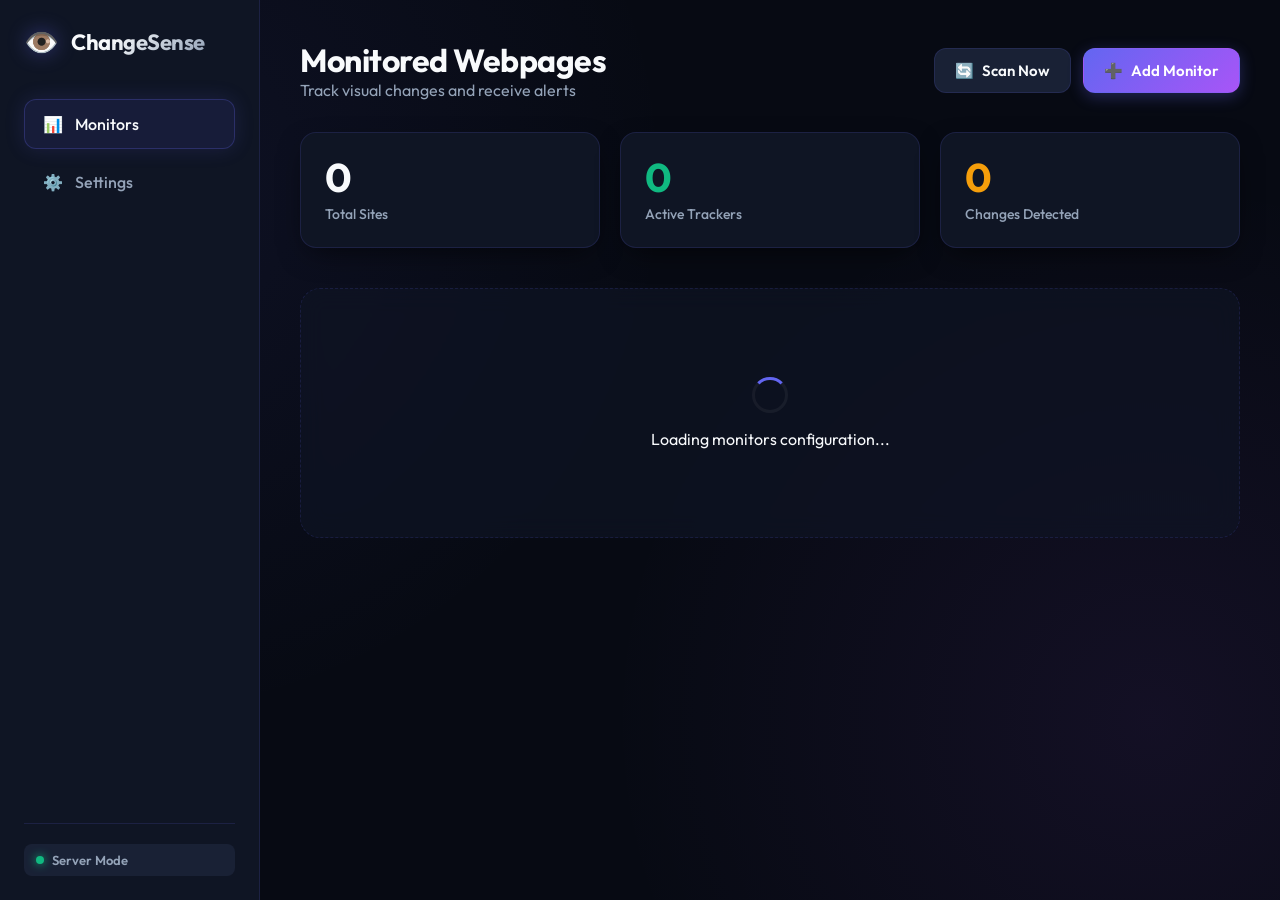
<file: index.html>
<!DOCTYPE html>
<html lang="en">
<head>
  <meta charset="UTF-8">
  <meta name="viewport" content="width=device-width, initial-scale=1.0">
  <title>ChangeSense // Webpage Change Tracker</title>
  <link rel="preconnect" href="https://fonts.googleapis.com">
  <link rel="preconnect" href="https://fonts.gstatic.com" crossorigin>
  <link href="https://fonts.googleapis.com/css2?family=Outfit:wght@300;400;500;600;700&family=JetBrains+Mono:wght@400;500&display=swap" rel="stylesheet">
  <link rel="stylesheet" href="style.css">
  <link rel="icon" href="data:image/svg+xml,<svg xmlns=%22http://www.w3.org/2000/svg%22 viewBox=%220 0 100 100%22><text y=%22.9em%22 font-size=%2290%22>👁️</text></svg>">
</head>
<body>

  <!-- App Shell Container -->
  <div class="app-container">
    
    <!-- Sidebar Navigation -->
    <aside class="app-sidebar">
      <div class="sidebar-brand">
        <span class="logo-eye">👁️</span>
        <span class="logo-text">ChangeSense</span>
      </div>
      
      <nav class="sidebar-nav">
        <button id="nav-monitors" class="nav-item active" onclick="switchTab('monitors')">
          <span class="nav-icon">📊</span> Monitors
        </button>
        <button id="nav-settings" class="nav-item" onclick="switchTab('settings')">
          <span class="nav-icon">⚙️</span> Settings
        </button>
      </nav>

      <div class="sidebar-footer">
        <div class="mode-indicator" id="mode-badge">
          <span class="status-dot green"></span> Server Mode
        </div>
        <div class="github-repo-link" id="github-info-block" style="display: none;">
          <a href="#" id="github-repo-anchor" target="_blank" class="repo-badge">🔗 github-repo</a>
        </div>
      </div>
    </aside>

    <!-- Main Content Area -->
    <main class="app-main">
      
      <!-- Top Header -->
      <header class="app-header">
        <div class="header-info">
          <h1 id="page-title">Monitored Webpages</h1>
          <p id="page-subtitle" class="text-muted">Track visual changes and receive alerts</p>
        </div>
        
        <div class="header-actions">
          <button id="btn-trigger-all" class="btn btn-secondary" onclick="triggerAllChecks()">
            <span class="icon">🔄</span> Scan Now
          </button>
          <button id="btn-add-monitor" class="btn btn-primary" onclick="openMonitorModal()">
            <span class="icon">➕</span> Add Monitor
          </button>
        </div>
      </header>

      <!-- Panel: Monitors List (Default) -->
      <section id="panel-monitors" class="app-panel active">
        <!-- Dashboard Stats Row -->
        <div class="stats-row">
          <div class="stat-card">
            <div class="stat-value" id="stat-total">0</div>
            <div class="stat-label">Total Sites</div>
          </div>
          <div class="stat-card">
            <div class="stat-value text-success" id="stat-active">0</div>
            <div class="stat-label">Active Trackers</div>
          </div>
          <div class="stat-card">
            <div class="stat-value text-warning" id="stat-changes">0</div>
            <div class="stat-label">Changes Detected</div>
          </div>
        </div>

        <!-- Grid of Monitored Pages -->
        <div class="monitors-grid" id="monitors-list">
          <div class="empty-state" id="empty-state-loader">
            <div class="spinner"></div>
            <p>Loading monitors configuration...</p>
          </div>
        </div>
      </section>

      <!-- Panel: Configuration / SMTP Settings -->
      <section id="panel-settings" class="app-panel">
        <div class="settings-grid">
          
          <!-- Email / SMTP Settings -->
          <div class="settings-card">
            <div class="card-header">
              <h2>📬 Email SMTP Configurations</h2>
              <p class="text-muted">Set up credentials to receive change notifications automatically</p>
            </div>
            <form id="form-settings" onsubmit="saveSettings(event)" class="settings-form">
              <div class="form-row">
                <div class="form-group">
                  <label for="smtp_host">SMTP Server Host</label>
                  <input type="text" id="smtp_host" placeholder="smtp.gmail.com" required>
                </div>
                <div class="form-group">
                  <label for="smtp_port">SMTP Port</label>
                  <input type="number" id="smtp_port" placeholder="587" required>
                </div>
              </div>

              <div class="form-row">
                <div class="form-group">
                  <label for="smtp_user">SMTP Username / Email Address</label>
                  <input type="email" id="smtp_user" placeholder="yourmail@domain.com" required>
                </div>
                <div class="form-group">
                  <label for="smtp_pass">SMTP Password / App Password</label>
                  <input type="password" id="smtp_pass" placeholder="••••••••••••••••">
                  <small class="form-hint">Leave blank to keep existing password.</small>
                </div>
              </div>

              <div class="form-row">
                <div class="form-group">
                  <label for="email_from">From Email Address</label>
                  <input type="email" id="email_from" placeholder="sender@domain.com" required>
                </div>
                <div class="form-group">
                  <label for="email_to">To Notification Email Address</label>
                  <input type="email" id="email_to" placeholder="recipient@domain.com" required>
                </div>
              </div>

              <div class="form-group-checkbox">
                <input type="checkbox" id="smtp_secure" checked>
                <label for="smtp_secure">Use SSL/TLS Connection (recommended)</label>
              </div>

              <div class="settings-actions">
                <button type="button" class="btn btn-secondary" onclick="testEmailConnection()">Test Connection</button>
                <button type="submit" class="btn btn-primary">Save SMTP Settings</button>
              </div>
            </form>
          </div>

          <!-- GitHub Serverless Settings -->
          <div class="settings-card highlight-card">
            <div class="card-header">
              <h2>🐙 GitHub Serverless Mode (Optional)</h2>
              <p class="text-muted">Run entirely inside GitHub (using GitHub Actions scheduler and GitHub Pages hosting). Configure your token here to commit changes directly to Git.</p>
            </div>
            <form id="form-github-settings" onsubmit="saveGithubSettings(event)" class="settings-form">
              <div class="form-group">
                <label for="gh_repo">GitHub Repository Path</label>
                <input type="text" id="gh_repo" placeholder="username/my-tracker-repo">
                <small class="form-hint">Format: <code>username/repository</code></small>
              </div>

              <div class="form-group">
                <label for="gh_branch">Target Branch</label>
                <input type="text" id="gh_branch" placeholder="main">
              </div>

              <div class="form-group">
                <label for="gh_token">GitHub Personal Access Token (PAT)</label>
                <input type="password" id="gh_token" placeholder="github_pat_••••••••">
                <small class="form-hint">Requires <code>repo</code> write permission to commit changes. Saved locally in browser storage.</small>
              </div>

              <div class="settings-actions">
                <button type="button" id="btn-gh-disconnect" class="btn btn-danger-outline" onclick="disconnectGitHub()" style="display:none;">Disconnect GitHub</button>
                <button type="submit" class="btn btn-primary">Activate GitHub Mode</button>
              </div>
            </form>
          </div>

        </div>
      </section>

    </main>
  </div>

  <!-- Detail/History Sliding Sidebar (Drawer) -->
  <div class="drawer-overlay" id="history-drawer-overlay" onclick="closeHistoryDrawer()"></div>
  <div class="history-drawer" id="history-drawer">
    <div class="drawer-header">
      <div class="drawer-title-group">
        <h2 id="drawer-site-name">Website History</h2>
        <a href="#" id="drawer-site-url" target="_blank" class="drawer-site-url text-muted">visit url 🔗</a>
      </div>
      <button class="btn-close" onclick="closeHistoryDrawer()">✕</button>
    </div>
    
    <div class="drawer-body">
      <!-- Grid layout for history split -->
      <div class="history-container">
        
        <!-- Archive Timeline List -->
        <div class="history-timeline">
          <h3>🕒 Captured Versions</h3>
          <div class="timeline-list" id="history-timeline-list">
            <!-- Timeline items populated dynamically -->
          </div>
        </div>

        <!-- Diff Viewer Panel -->
        <div class="diff-viewer-panel">
          <div class="diff-header-bar">
            <h3 id="diff-version-title">Diff Visualizer</h3>
            <div class="diff-mode-selectors">
              <button id="diff-mode-split" class="btn-toggle active" onclick="setDiffMode('split')">Split</button>
              <button id="diff-mode-unified" class="btn-toggle" onclick="setDiffMode('unified')">Unified</button>
              <button id="diff-mode-raw" class="btn-toggle" onclick="setDiffMode('raw')">Full Text</button>
            </div>
          </div>
          
          <div class="diff-meta-stats" id="diff-meta-stats" style="display: none;">
            <span class="badge diff-stat-added" id="diff-stat-added">+0 added</span>
            <span class="badge diff-stat-removed" id="diff-stat-removed">-0 removed</span>
            <span class="text-muted" id="diff-similarity-text">Similarity: 1.0000</span>
          </div>

          <!-- Diff Container -->
          <div class="diff-content-wrapper" id="diff-view-content">
            <div class="diff-empty-state">
              <span>👈 Select a version from the timeline to view changes</span>
            </div>
          </div>
        </div>

      </div>
    </div>
  </div>

  <!-- Add/Edit Monitor Modal -->
  <div class="modal-overlay" id="monitor-modal">
    <div class="modal-card">
      <div class="modal-header">
        <h2 id="modal-title">Add Monitor</h2>
        <button class="btn-close" onclick="closeMonitorModal()">✕</button>
      </div>
      
      <div class="modal-body">
        <form id="form-monitor" onsubmit="submitMonitorForm(event)">
          <input type="hidden" id="monitor_id">
          
          <div class="form-row">
            <div class="form-group">
              <label for="monitor_name">Monitor Label</label>
              <input type="text" id="monitor_name" placeholder="e.g. My Website Home Page" required>
            </div>
            <div class="form-group">
              <label for="monitor_url">Webpage URL</label>
              <input type="url" id="monitor_url" placeholder="https://example.com/item" required>
            </div>
          </div>

          <div class="form-row">
            <div class="form-group">
              <label for="check_interval_mins">Scan Interval (Minutes)</label>
              <select id="check_interval_mins" required>
                <option value="15">Every 15 minutes</option>
                <option value="30">Every 30 minutes</option>
                <option value="60" selected>Every hour</option>
                <option value="360">Every 6 hours</option>
                <option value="720">Every 12 hours</option>
                <option value="1440">Daily</option>
              </select>
            </div>
            <div class="form-group">
              <label for="sensitivity">Sensitivity Setting</label>
              <select id="sensitivity" required>
                <option value="always">Always Alert (High - 100%)</option>
                <option value="high">High Sensitivity (99.9% Similarity)</option>
                <option value="medium" selected>Medium Sensitivity (99% Similarity)</option>
                <option value="low">Low Sensitivity (95% Similarity)</option>
              </select>
            </div>
          </div>

          <div class="form-row">
            <div class="form-group">
              <label for="min_char_diff">Min Character Difference</label>
              <input type="number" id="min_char_diff" value="0" min="0" placeholder="e.g. 10 characters">
              <small class="form-hint">Ignore changes affecting fewer than this many characters.</small>
            </div>
            <div class="form-group-checkbox inline-checkbox">
              <input type="checkbox" id="monitor_active" checked>
              <label for="monitor_active">Active Monitoring</label>
            </div>
          </div>

          <!-- Advanced Selector Filtering -->
          <div class="accordion-section">
            <div class="accordion-toggle" onclick="toggleAccordion('selectors-accordion')">
              <span>🔍 Advanced HTML Filters (Ignore/Include Selector Settings)</span>
              <span class="accordion-icon" id="selectors-accordion-icon">▼</span>
            </div>
            
            <div class="accordion-content" id="selectors-accordion">
              <p class="text-muted small-text">Use CSS selectors (like <code>.price</code>, <code>#content-div</code>) to pinpoint exact elements or ignore noise like timestamp banners.</p>
              
              <div class="form-row">
                <div class="form-group">
                  <label for="include_selectors">Include Selectors (Whitelist)</label>
                  <input type="text" id="include_selectors" placeholder="e.g. #article-body, .product-price">
                  <small class="form-hint">Only monitor content inside these selectors. Comma separated.</small>
                </div>
                <div class="form-group">
                  <label for="ignore_selectors">Ignore Selectors (Blacklist)</label>
                  <input type="text" id="ignore_selectors" placeholder="e.g. .advertisement, footer, #cookies-notice">
                  <small class="form-hint">Decompose/remove these selectors before comparison. Comma separated.</small>
                </div>
              </div>

              <!-- Selector Tester Widget -->
              <div class="selector-tester-box">
                <h4>🧪 CSS Selector Validator & Tester</h4>
                <p class="small-text text-muted mb-2">Test how your filters execute against the target webpage before saving.</p>
                <button type="button" class="btn btn-secondary btn-sm" onclick="runSelectorTest()">Run Fetch & Filter Test</button>
                
                <div id="tester-loader" class="tester-loader" style="display: none;">
                  <div class="spinner spinner-sm"></div> Running fetch check...
                </div>
                
                <div id="tester-output-container" class="tester-output-container" style="display: none;">
                  <div class="tester-meta">
                    <span class="badge" id="test-badge-chars">0 characters</span>
                    <span class="badge" id="test-badge-words">0 words</span>
                    <span class="badge" id="test-badge-lines">0 lines</span>
                  </div>
                  <pre id="tester-output" class="tester-output-code"></pre>
                </div>
              </div>
            </div>
          </div>

          <div class="modal-footer">
            <button type="button" class="btn btn-secondary" onclick="closeMonitorModal()">Cancel</button>
            <button type="submit" class="btn btn-primary" id="btn-save-monitor">Save Monitor</button>
          </div>
        </form>
      </div>
    </div>
  </div>

  <!-- Notification Toast -->
  <div class="toast" id="toast">Changes saved successfully!</div>

</body>
</html>
</file>
<file: style.css>
/* Design System & Visual Foundation */
:root {
  --bg-primary: #070a13;
  --bg-secondary: #0f1524;
  --bg-tertiary: #192135;
  --bg-glass: rgba(15, 21, 36, 0.7);
  --border-glass: rgba(99, 102, 241, 0.15);
  
  --color-text: #f8fafc;
  --color-text-muted: #94a3b8;
  
  --color-primary: #6366f1;
  --color-primary-glow: rgba(99, 102, 241, 0.4);
  --color-secondary: #a855f7;
  
  --color-success: #10b981;
  --color-success-bg: rgba(16, 185, 129, 0.1);
  --color-warning: #f59e0b;
  --color-warning-bg: rgba(245, 158, 11, 0.1);
  --color-danger: #ef4444;
  --color-danger-bg: rgba(239, 68, 68, 0.1);
  --color-info: #06b6d4;
  
  --font-sans: 'Outfit', -apple-system, BlinkMacSystemFont, sans-serif;
  --font-mono: 'JetBrains Mono', monospace;
  
  --transition-smooth: all 0.3s cubic-bezier(0.4, 0, 0.2, 1);
  --shadow-premium: 0 10px 30px -10px rgba(0, 0, 0, 0.7);
  --shadow-neon: 0 0 20px rgba(99, 102, 241, 0.15);
}

* {
  box-sizing: border-box;
  margin: 0;
  padding: 0;
}

body {
  background-color: var(--bg-primary);
  background-image: 
    radial-gradient(circle at 10% 20%, rgba(99, 102, 241, 0.08) 0%, transparent 40%),
    radial-gradient(circle at 90% 80%, rgba(168, 85, 247, 0.08) 0%, transparent 40%);
  color: var(--color-text);
  font-family: var(--font-sans);
  min-height: 100vh;
  overflow-x: hidden;
}

code, pre {
  font-family: var(--font-mono);
}

/* App Shell Layout */
.app-container {
  display: grid;
  grid-template-columns: 260px 1fr;
  min-height: 100vh;
}

/* Sidebar Styling */
.app-sidebar {
  background-color: var(--bg-secondary);
  border-right: 1px solid var(--border-glass);
  display: flex;
  flex-direction: column;
  padding: 24px;
  position: relative;
  z-index: 10;
}

.sidebar-brand {
  align-items: center;
  display: flex;
  gap: 12px;
  margin-bottom: 40px;
}

.logo-eye {
  font-size: 28px;
  filter: drop-shadow(0 0 10px var(--color-primary-glow));
}

.logo-text {
  font-size: 22px;
  font-weight: 700;
  letter-spacing: -0.5px;
  background: linear-gradient(135deg, var(--color-text) 30%, var(--color-text-muted) 100%);
  -webkit-background-clip: text;
  -webkit-text-fill-color: transparent;
}

.sidebar-nav {
  display: flex;
  flex-direction: column;
  gap: 8px;
  flex-grow: 1;
}

.nav-item {
  align-items: center;
  background: transparent;
  border: 1px solid transparent;
  border-radius: 12px;
  color: var(--color-text-muted);
  cursor: pointer;
  display: flex;
  font-family: var(--font-sans);
  font-size: 16px;
  font-weight: 500;
  gap: 12px;
  padding: 14px 18px;
  text-align: left;
  transition: var(--transition-smooth);
  width: 100%;
}

.nav-item:hover {
  background-color: rgba(255, 255, 255, 0.03);
  color: var(--color-text);
}

.nav-item.active {
  background: rgba(99, 102, 241, 0.1);
  border-color: rgba(99, 102, 241, 0.25);
  color: var(--color-text);
  box-shadow: var(--shadow-neon);
}

.sidebar-footer {
  border-top: 1px solid var(--border-glass);
  display: flex;
  flex-direction: column;
  gap: 12px;
  padding-top: 20px;
}

.mode-indicator {
  align-items: center;
  display: flex;
  font-size: 13px;
  font-weight: 600;
  gap: 8px;
  color: var(--color-text-muted);
  background: var(--bg-tertiary);
  padding: 8px 12px;
  border-radius: 8px;
}

.status-dot {
  border-radius: 50%;
  height: 8px;
  width: 8px;
  display: inline-block;
}

.status-dot.green {
  background-color: var(--color-success);
  box-shadow: 0 0 10px var(--color-success);
}

.status-dot.orange {
  background-color: var(--color-warning);
  box-shadow: 0 0 10px var(--color-warning);
}

.repo-badge {
  color: var(--color-primary);
  text-decoration: none;
  font-size: 12px;
  font-family: var(--font-mono);
  overflow: hidden;
  text-overflow: ellipsis;
  white-space: nowrap;
  display: block;
}

.repo-badge:hover {
  text-decoration: underline;
}

/* Main Layout Area */
.app-main {
  display: flex;
  flex-direction: column;
  padding: 40px;
  max-width: 1600px;
  width: 100%;
  margin: 0 auto;
}

.app-header {
  align-items: center;
  display: flex;
  justify-content: space-between;
  margin-bottom: 32px;
}

#page-title {
  font-size: 32px;
  font-weight: 700;
  letter-spacing: -0.5px;
}

.text-muted {
  color: var(--color-text-muted);
}

.header-actions {
  display: flex;
  gap: 12px;
}

/* Button UI */
.btn {
  align-items: center;
  border-radius: 12px;
  border: 1px solid transparent;
  cursor: pointer;
  display: inline-flex;
  font-family: var(--font-sans);
  font-size: 15px;
  font-weight: 600;
  gap: 8px;
  padding: 12px 20px;
  transition: var(--transition-smooth);
}

.btn-primary {
  background: linear-gradient(135deg, var(--color-primary) 0%, var(--color-secondary) 100%);
  color: white;
  box-shadow: 0 4px 15px rgba(99, 102, 241, 0.3);
}

.btn-primary:hover {
  transform: translateY(-2px);
  box-shadow: 0 6px 20px rgba(99, 102, 241, 0.45);
}

.btn-secondary {
  background-color: var(--bg-tertiary);
  border-color: var(--border-glass);
  color: var(--color-text);
}

.btn-secondary:hover {
  background-color: rgba(255, 255, 255, 0.05);
  border-color: rgba(99, 102, 241, 0.3);
}

.btn-danger-outline {
  background-color: transparent;
  border: 1px solid var(--color-danger);
  color: var(--color-danger);
}

.btn-danger-outline:hover {
  background-color: var(--color-danger-bg);
}

.btn-sm {
  font-size: 13px;
  padding: 8px 14px;
}

/* Panel Layout System */
.app-panel {
  display: none;
}

.app-panel.active {
  display: block;
}

/* Dashboard Stats Panel */
.stats-row {
  display: grid;
  grid-template-columns: repeat(auto-fit, minmax(200px, 1fr));
  gap: 20px;
  margin-bottom: 40px;
}

.stat-card {
  background-color: var(--bg-secondary);
  border: 1px solid var(--border-glass);
  border-radius: 16px;
  padding: 24px;
  box-shadow: var(--shadow-premium);
}

.stat-value {
  font-size: 40px;
  font-weight: 700;
  line-height: 1;
  margin-bottom: 8px;
}

.stat-value.text-success { color: var(--color-success); }
.stat-value.text-warning { color: var(--color-warning); }

.stat-label {
  color: var(--color-text-muted);
  font-size: 14px;
  font-weight: 500;
}

/* Monitors Grid */
.monitors-grid {
  display: grid;
  grid-template-columns: repeat(auto-fill, minmax(340px, 1fr));
  gap: 24px;
  min-height: 200px;
}

/* Empty State / Spinner */
.empty-state {
  align-items: center;
  background-color: var(--bg-glass);
  backdrop-filter: blur(12px);
  border: 1px dashed var(--border-glass);
  border-radius: 20px;
  display: flex;
  flex-direction: column;
  grid-column: 1 / -1;
  justify-content: center;
  min-height: 250px;
  padding: 40px;
  text-align: center;
}

.spinner {
  border: 3px solid rgba(255, 255, 255, 0.05);
  border-top-color: var(--color-primary);
  border-radius: 50%;
  height: 36px;
  width: 36px;
  animation: spin 1s linear infinite;
  margin-bottom: 16px;
}

.spinner-sm {
  height: 16px;
  width: 16px;
  border-width: 2px;
  margin-bottom: 0;
  display: inline-block;
  vertical-align: middle;
}

@keyframes spin {
  to { transform: rotate(360deg); }
}

/* Monitor Card UI */
.monitor-card {
  background-color: var(--bg-secondary);
  border: 1px solid var(--border-glass);
  border-radius: 20px;
  display: flex;
  flex-direction: column;
  overflow: hidden;
  position: relative;
  transition: var(--transition-smooth);
  box-shadow: var(--shadow-premium);
  cursor: pointer;
}

.monitor-card:hover {
  transform: translateY(-4px);
  border-color: rgba(99, 102, 241, 0.4);
  box-shadow: 0 15px 30px -5px rgba(0, 0, 0, 0.8), var(--shadow-neon);
}

.card-body {
  padding: 24px;
  flex-grow: 1;
  display: flex;
  flex-direction: column;
  gap: 12px;
}

.card-title-row {
  align-items: flex-start;
  display: flex;
  justify-content: space-between;
  gap: 12px;
}

.card-title {
  font-size: 18px;
  font-weight: 600;
  line-height: 1.3;
}

.badge {
  border-radius: 6px;
  font-size: 11px;
  font-weight: 700;
  padding: 4px 8px;
  text-transform: uppercase;
}

.badge-success { background-color: var(--color-success-bg); color: var(--color-success); }
.badge-warning { background-color: var(--color-warning-bg); color: var(--color-warning); }
.badge-danger { background-color: var(--color-danger-bg); color: var(--color-danger); }
.badge-secondary { background-color: var(--bg-tertiary); color: var(--color-text-muted); }

.card-url {
  color: var(--color-text-muted);
  font-family: var(--font-mono);
  font-size: 13px;
  overflow: hidden;
  text-overflow: ellipsis;
  white-space: nowrap;
}

.card-meta-grid {
  display: grid;
  grid-template-columns: 1fr 1fr;
  gap: 12px;
  margin-top: 8px;
  border-top: 1px solid rgba(255, 255, 255, 0.04);
  padding-top: 16px;
}

.meta-item {
  display: flex;
  flex-direction: column;
  gap: 4px;
}

.meta-label {
  color: var(--color-text-muted);
  font-size: 11px;
  font-weight: 600;
  text-transform: uppercase;
}

.meta-value {
  font-size: 13px;
  font-weight: 500;
}

.card-actions {
  align-items: center;
  background-color: rgba(255, 255, 255, 0.01);
  border-top: 1px solid rgba(255, 255, 255, 0.04);
  display: flex;
  justify-content: space-between;
  padding: 16px 24px;
}

.action-left {
  display: flex;
  align-items: center;
  gap: 12px;
}

.action-buttons {
  display: flex;
  gap: 8px;
}

.btn-icon {
  background: transparent;
  border: 1px solid transparent;
  border-radius: 8px;
  color: var(--color-text-muted);
  cursor: pointer;
  font-size: 16px;
  height: 32px;
  width: 32px;
  display: flex;
  align-items: center;
  justify-content: center;
  transition: var(--transition-smooth);
}

.btn-icon:hover {
  background-color: var(--bg-tertiary);
  color: var(--color-text);
  border-color: var(--border-glass);
}

.btn-icon.delete:hover {
  background-color: var(--color-danger-bg);
  color: var(--color-danger);
  border-color: rgba(239, 68, 68, 0.3);
}

/* Switch styling */
.switch {
  position: relative;
  display: inline-block;
  width: 38px;
  height: 20px;
}

.switch input { 
  opacity: 0;
  width: 0;
  height: 0;
}

.slider {
  position: absolute;
  cursor: pointer;
  top: 0;
  left: 0;
  right: 0;
  bottom: 0;
  background-color: var(--bg-tertiary);
  border: 1px solid var(--border-glass);
  transition: .4s;
  border-radius: 34px;
}

.slider:before {
  position: absolute;
  content: "";
  height: 12px;
  width: 12px;
  left: 3px;
  bottom: 3px;
  background-color: var(--color-text-muted);
  transition: .4s;
  border-radius: 50%;
}

input:checked + .slider {
  background-color: var(--color-primary-glow);
  border-color: var(--color-primary);
}

input:checked + .slider:before {
  transform: translateX(18px);
  background-color: var(--color-text);
}

/* Modals layout */
.modal-overlay {
  align-items: center;
  background-color: rgba(0, 0, 0, 0.85);
  backdrop-filter: blur(8px);
  display: flex;
  height: 100vh;
  justify-content: center;
  left: 0;
  opacity: 0;
  pointer-events: none;
  position: fixed;
  top: 0;
  transition: opacity 0.3s ease;
  width: 100vw;
  z-index: 100;
}

.modal-overlay.active {
  opacity: 1;
  pointer-events: all;
}

.modal-card {
  background-color: var(--bg-secondary);
  border: 1px solid var(--border-glass);
  border-radius: 24px;
  box-shadow: 0 30px 60px rgba(0, 0, 0, 0.9);
  max-width: 680px;
  width: 90%;
  transform: scale(0.95);
  transition: transform 0.3s cubic-bezier(0.34, 1.56, 0.64, 1);
  overflow: hidden;
}

.modal-overlay.active .modal-card {
  transform: scale(1);
}

.modal-header {
  align-items: center;
  border-bottom: 1px solid rgba(255, 255, 255, 0.05);
  display: flex;
  justify-content: space-between;
  padding: 24px;
}

.btn-close {
  background: transparent;
  border: none;
  color: var(--color-text-muted);
  cursor: pointer;
  font-size: 20px;
  transition: var(--transition-smooth);
}

.btn-close:hover {
  color: var(--color-text);
}

.modal-body {
  max-height: 75vh;
  overflow-y: auto;
  padding: 24px;
}

.modal-footer {
  border-top: 1px solid rgba(255, 255, 255, 0.05);
  display: flex;
  justify-content: flex-end;
  gap: 12px;
  padding: 20px 24px;
}

/* Forms layout */
.form-row {
  display: grid;
  grid-template-columns: 1fr 1fr;
  gap: 20px;
  margin-bottom: 20px;
}

@media (max-width: 600px) {
  .form-row {
    grid-template-columns: 1fr;
    gap: 12px;
  }
}

.form-group {
  display: flex;
  flex-direction: column;
  gap: 8px;
}

.form-group label {
  font-size: 14px;
  font-weight: 600;
}

.form-group input,
.form-group select,
.form-group textarea {
  background-color: var(--bg-tertiary);
  border: 1px solid var(--border-glass);
  border-radius: 10px;
  color: var(--color-text);
  font-family: var(--font-sans);
  font-size: 15px;
  padding: 12px;
  transition: var(--transition-smooth);
}

.form-group input:focus,
.form-group select:focus,
.form-group textarea:focus {
  outline: none;
  border-color: var(--color-primary);
  box-shadow: 0 0 0 3px var(--color-primary-glow);
}

.form-hint {
  color: var(--color-text-muted);
  font-size: 12px;
}

.form-group-checkbox {
  align-items: center;
  display: flex;
  gap: 10px;
  margin-bottom: 20px;
}

.form-group-checkbox label {
  cursor: pointer;
  font-size: 14px;
  user-select: none;
}

.form-group-checkbox input[type="checkbox"] {
  height: 18px;
  width: 18px;
  cursor: pointer;
}

.inline-checkbox {
  align-self: center;
  margin-bottom: 0;
  height: 100%;
  display: flex;
  padding-top: 15px;
}

/* Settings Form specific styles */
.settings-grid {
  display: flex;
  flex-direction: column;
  gap: 30px;
}

.settings-card {
  background-color: var(--bg-secondary);
  border: 1px solid var(--border-glass);
  border-radius: 20px;
  padding: 30px;
  box-shadow: var(--shadow-premium);
}

.settings-card.highlight-card {
  border-left: 4px solid var(--color-primary);
}

.card-header {
  margin-bottom: 24px;
}

.card-header h2 {
  font-size: 20px;
  font-weight: 700;
  margin-bottom: 6px;
}

.settings-actions {
  display: flex;
  justify-content: flex-end;
  gap: 12px;
  border-top: 1px solid rgba(255, 255, 255, 0.05);
  padding-top: 20px;
  margin-top: 20px;
}

/* Accordion Component */
.accordion-section {
  border: 1px solid var(--border-glass);
  border-radius: 12px;
  margin-bottom: 20px;
  overflow: hidden;
}

.accordion-toggle {
  align-items: center;
  background-color: var(--bg-tertiary);
  cursor: pointer;
  display: flex;
  justify-content: space-between;
  padding: 16px 20px;
  font-weight: 600;
  font-size: 14px;
  transition: var(--transition-smooth);
}

.accordion-toggle:hover {
  background-color: rgba(255, 255, 255, 0.03);
}

.accordion-icon {
  font-size: 12px;
  transition: transform 0.3s ease;
}

.accordion-content {
  display: none;
  padding: 20px;
  border-top: 1px solid var(--border-glass);
  background-color: var(--bg-secondary);
}

.accordion-section.open .accordion-content {
  display: block;
}

.accordion-section.open .accordion-icon {
  transform: rotate(180deg);
}

/* Selector Tester Widget */
.selector-tester-box {
  background-color: var(--bg-primary);
  border: 1px solid var(--border-glass);
  border-radius: 8px;
  margin-top: 16px;
  padding: 16px;
}

.selector-tester-box h4 {
  font-size: 13px;
  font-weight: 700;
  margin-bottom: 4px;
}

.small-text {
  font-size: 12px;
}

.tester-loader {
  font-size: 13px;
  color: var(--color-text-muted);
  margin-top: 12px;
}

.tester-output-container {
  margin-top: 12px;
}

.tester-meta {
  display: flex;
  gap: 8px;
  margin-bottom: 8px;
}

.tester-output-code {
  background-color: var(--bg-tertiary);
  border: 1px solid var(--border-glass);
  border-radius: 6px;
  color: var(--color-text);
  font-size: 12px;
  max-height: 180px;
  overflow-y: auto;
  padding: 12px;
  white-space: pre-wrap;
}

/* Drawer / Timeline / Slide-out Panel */
.drawer-overlay {
  background-color: rgba(0, 0, 0, 0.7);
  backdrop-filter: blur(4px);
  height: 100vh;
  left: 0;
  opacity: 0;
  pointer-events: none;
  position: fixed;
  top: 0;
  transition: opacity 0.3s ease;
  width: 100vw;
  z-index: 80;
}

.drawer-overlay.active {
  opacity: 1;
  pointer-events: all;
}

.history-drawer {
  background-color: var(--bg-secondary);
  border-left: 1px solid var(--border-glass);
  box-shadow: -15px 0 40px rgba(0, 0, 0, 0.8);
  display: flex;
  flex-direction: column;
  height: 100vh;
  position: fixed;
  right: -100%;
  top: 0;
  transition: right 0.3s cubic-bezier(0.4, 0, 0.2, 1);
  width: 90vw;
  max-width: 1300px;
  z-index: 90;
}

.history-drawer.active {
  right: 0;
}

.drawer-header {
  align-items: center;
  border-bottom: 1px solid rgba(255, 255, 255, 0.05);
  display: flex;
  justify-content: space-between;
  padding: 24px;
}

.drawer-title-group {
  display: flex;
  flex-direction: column;
  gap: 4px;
}

.drawer-site-url {
  font-size: 13px;
}

.drawer-body {
  flex-grow: 1;
  overflow: hidden;
  padding: 24px;
}

.history-container {
  display: grid;
  grid-template-columns: 280px 1fr;
  gap: 24px;
  height: 100%;
}

@media (max-width: 900px) {
  .history-container {
    grid-template-columns: 1fr;
    grid-template-rows: 200px 1fr;
  }
}

.history-timeline {
  display: flex;
  flex-direction: column;
  gap: 16px;
  height: 100%;
}

.history-timeline h3 {
  font-size: 16px;
  font-weight: 700;
}

.timeline-list {
  display: flex;
  flex-direction: column;
  gap: 12px;
  overflow-y: auto;
  flex-grow: 1;
  padding-right: 4px;
}

.timeline-item {
  background-color: var(--bg-tertiary);
  border: 1px solid transparent;
  border-left: 3px solid var(--color-text-muted);
  border-radius: 8px;
  cursor: pointer;
  padding: 12px;
  transition: var(--transition-smooth);
}

.timeline-item:hover {
  background-color: rgba(255, 255, 255, 0.03);
}

.timeline-item.active {
  background-color: rgba(99, 102, 241, 0.08);
  border-color: var(--border-glass);
  border-left-color: var(--color-primary);
  box-shadow: var(--shadow-neon);
}

.timeline-item.initial {
  border-left-color: var(--color-info);
}

.timeline-time {
  font-size: 12px;
  font-weight: 700;
  margin-bottom: 4px;
}

.timeline-desc {
  font-size: 13px;
  color: var(--color-text-muted);
  line-height: 1.4;
  overflow: hidden;
  text-overflow: ellipsis;
  white-space: nowrap;
}

/* Diff Panel Visualizer styling */
.diff-viewer-panel {
  border: 1px solid var(--border-glass);
  border-radius: 16px;
  display: flex;
  flex-direction: column;
  background-color: var(--bg-primary);
  overflow: hidden;
  height: 100%;
}

.diff-header-bar {
  align-items: center;
  background-color: var(--bg-secondary);
  border-bottom: 1px solid var(--border-glass);
  display: flex;
  justify-content: space-between;
  padding: 14px 20px;
}

.diff-header-bar h3 {
  font-size: 15px;
  font-weight: 600;
}

.diff-mode-selectors {
  display: flex;
  gap: 4px;
  background-color: var(--bg-primary);
  border: 1px solid var(--border-glass);
  border-radius: 8px;
  padding: 3px;
}

.btn-toggle {
  background: transparent;
  border: none;
  color: var(--color-text-muted);
  cursor: pointer;
  font-family: var(--font-sans);
  font-size: 12px;
  font-weight: 600;
  padding: 6px 12px;
  border-radius: 6px;
  transition: var(--transition-smooth);
}

.btn-toggle:hover {
  color: var(--color-text);
}

.btn-toggle.active {
  background-color: var(--bg-tertiary);
  color: var(--color-text);
  box-shadow: 0 2px 4px rgba(0, 0, 0, 0.4);
}

.diff-meta-stats {
  align-items: center;
  background-color: rgba(255, 255, 255, 0.01);
  border-bottom: 1px solid rgba(255, 255, 255, 0.03);
  display: flex;
  gap: 16px;
  font-size: 13px;
  padding: 10px 20px;
}

.diff-stat-added { background-color: var(--color-success-bg); color: var(--color-success); }
.diff-stat-removed { background-color: var(--color-danger-bg); color: var(--color-danger); }

.diff-content-wrapper {
  flex-grow: 1;
  overflow: auto;
  padding: 16px;
  font-family: var(--font-mono);
  font-size: 13px;
  line-height: 1.5;
}

.diff-empty-state {
  align-items: center;
  color: var(--color-text-muted);
  display: flex;
  height: 100%;
  justify-content: center;
  text-align: center;
}

/* Custom Visual Diff Rows styling */
.diff-table {
  border-collapse: collapse;
  width: 100%;
  table-layout: fixed;
}

.diff-row {
  display: flex;
  width: 100%;
}

.diff-cell {
  padding: 2px 8px;
  white-space: pre-wrap;
  word-break: break-all;
}

.diff-cell.line-number {
  color: rgba(255, 255, 255, 0.2);
  text-align: right;
  user-select: none;
  width: 50px;
  border-right: 1px solid rgba(255, 255, 255, 0.03);
  flex-shrink: 0;
}

.diff-cell.content {
  flex-grow: 1;
}

/* Row states */
.diff-row.removed {
  background-color: rgba(239, 68, 68, 0.08);
  color: #fca5a5;
  border-left: 3px solid var(--color-danger);
}

.diff-row.removed .line-number {
  background-color: rgba(239, 68, 68, 0.04);
}

.diff-row.added {
  background-color: rgba(16, 185, 129, 0.08);
  color: #6ee7b7;
  border-left: 3px solid var(--color-success);
}

.diff-row.added .line-number {
  background-color: rgba(16, 185, 129, 0.04);
}

/* Split View specific layout */
.diff-split-container {
  display: grid;
  grid-template-columns: 1fr 1fr;
  gap: 16px;
  min-width: 800px;
}

.diff-split-col {
  border: 1px solid rgba(255, 255, 255, 0.03);
  border-radius: 8px;
  overflow: hidden;
  background-color: var(--bg-secondary);
}

.diff-split-header {
  background-color: var(--bg-tertiary);
  padding: 8px 16px;
  font-family: var(--font-sans);
  font-weight: 600;
  font-size: 13px;
  color: var(--color-text-muted);
  border-bottom: 1px solid rgba(255, 255, 255, 0.05);
}

.diff-split-body {
  padding: 12px;
  overflow-x: auto;
}

.diff-split-row {
  display: flex;
  margin-bottom: 2px;
}

.diff-split-row.added { background-color: rgba(16, 185, 129, 0.08); color: #6ee7b7; }
.diff-split-row.removed { background-color: rgba(239, 68, 68, 0.08); color: #fca5a5; }
.diff-split-row.empty { background-color: rgba(255, 255, 255, 0.015); opacity: 0.2; }

/* Plaintext Full Text View */
.raw-text-view {
  white-space: pre-wrap;
  color: var(--color-text);
  padding: 10px;
}

/* Notification Toast */
.toast {
  background: var(--bg-secondary);
  border: 1px solid var(--color-primary);
  border-radius: 12px;
  box-shadow: 0 10px 25px rgba(0, 0, 0, 0.5), var(--shadow-neon);
  bottom: 30px;
  color: var(--color-text);
  font-weight: 500;
  left: 50%;
  opacity: 0;
  padding: 14px 24px;
  pointer-events: none;
  position: fixed;
  transform: translateX(-50%) translateY(20px);
  transition: opacity 0.3s ease, transform 0.3s ease;
  z-index: 1000;
}

.toast.show {
  opacity: 1;
  pointer-events: all;
  transform: translateX(-50%) translateY(0);
}
</file>
